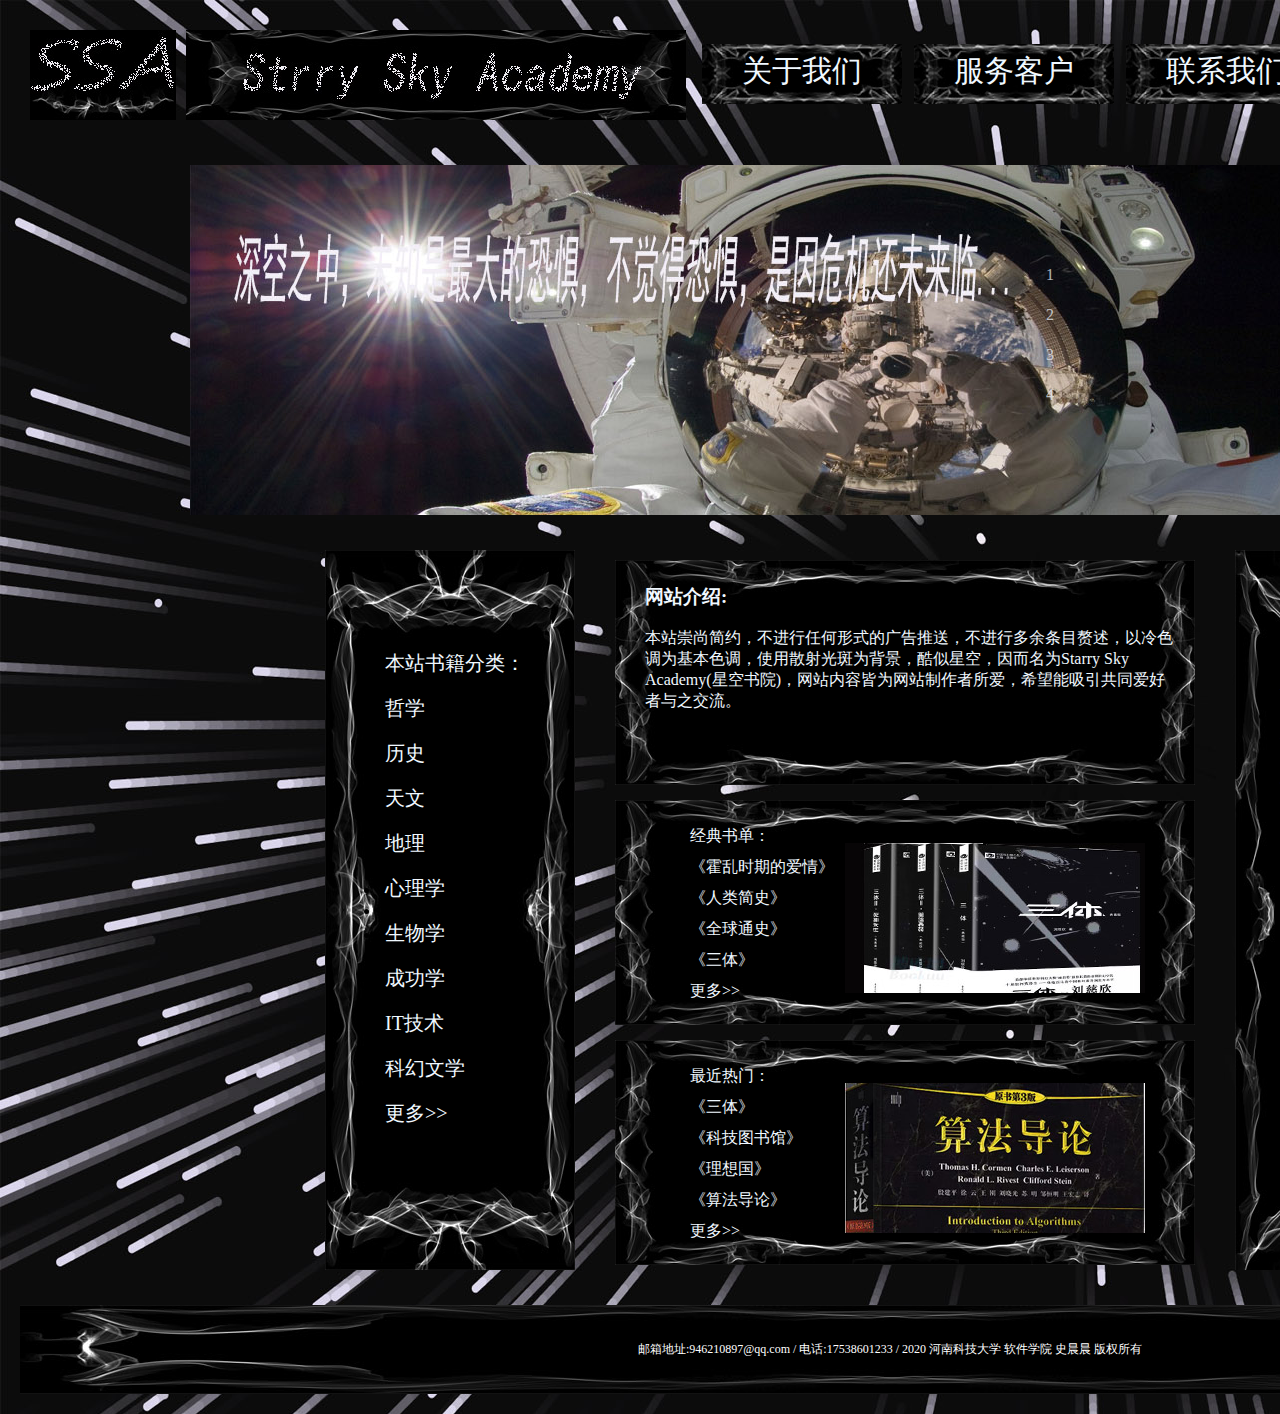
<file: index.html>
<!DOCTYPE html>
<html>
	<head>
		<meta charset="utf-8" />
		<title>Starry Sky Academy</title>
		<link rel="stylesheet" type="text/css" href="css/main.css"/>
		<script src="js/lunbotu.js" type="text/javascript" ></script>
	</head>
	<body onload="show();">
		<div class="header">
			<div class="logo">
				<img src="img/logo.jpg" >
			</div>
			<div class="name">
				<img src="img/name.jpg" >
			</div>
			<div class="daohang-1">
				<div class="t1">
					<a href="aboutme.html">关于我们</a>
				</div>
				<div class="t1">
					<a href="">服务客户</a>
				</div>
				<div class="t1">
					<a href="contact_us.html">联系我们</a>
				</div>
				<!-- <ul>
					<li><a href="#">关于我们</a></li>
					<li><a href="#">服务客户</a></li>
					<li><a href="#">联系我们</a></li>
				</ul> -->
			</div>
			<div id="tu-1">
				
			</div>
		</div>
		<div class="lunbo">
			<img src="img/lunbo-1.jpg" id="img1" style="display:none;"/>
			<img src="img/lunbo-2.jpg" id="img2" style="display:none;"/>
			<img src="img/lunbo-3.jpg" id="img3" style="display:none;"/>
			<img src="img/lunbo-4.jpg" id="img4" style="display:none;"/>	
		</div>
		<div class="links">
		    	<a href="javascript:show(1);"id="link1">1</a>
		        <a href="javascript:show(2);"id="link2">2</a>
		        <a href="javascript:show(3);"id="link3">3</a>
		        <a href="javascript:show(4);"id="link4">4</a>
		    </div>
		<div class="content">
			<div class="daohang-2">
				<ul>
					<li><a href="#">本站书籍分类：</a></li>
					<li></li>
					<li><a href="#">哲学</a></li>
					<li></li>
					<li><a href="#">历史</a></li>
					<li></li>
					<li><a href="#">天文</a></li>
					<li></li>
					<li><a href="#">地理</a></li>
					<li></li>
					<li><a href="#">心理学</a></li>
					<li></li>
					<li><a href="#">生物学</a></li>
					<li></li>
					<li><a href="#">成功学</a></li>
					<li></li>
					<li><a href="#">IT技术</a></li>
					<li></li>
					<li><a href="kehuan.html">科幻文学</a></li>
					<li></li>
					<li><a href="#">更多>></a></li>
				</ul>
			</div>
			<div class="content-middle">
				<div class="middle-1">
					<h3>网站介绍:</h3>
					<p>本站崇尚简约，不进行任何形式的广告推送，不进行多余条目赘述，以冷色<br>调为基本色调，使用散射光斑为背景，酷似星空，因而名为Starry Sky <br>
					Academy(星空书院)，网站内容皆为网站制作者所爱，希望能吸引共同爱好<br>者与之交流。</p>
				</div>
				<div class="middle-2">
					<ul>
						<li>经典书单：</li>
						<li><a href="#">《霍乱时期的爱情》</a></li>
						<li><a href="#">《人类简史》</a></li>
						<li><a href="#">《全球通史》</a></li>
						<li><a href="#">《三体》</a></li>
						<li><a href="#">更多>></a></li>
					</ul>
					<div class="mid-2-tu">
						<a href="#"><img src="img/mid-2-tu.jpg" ></a>
					</div>
				</div>
				<div class="middle-3">
					<ul>
						<li>最近热门：</li>
						<li><a href="#">《三体》</a></li>
						<li><a href="#">《科技图书馆》</a></li>
						<li><a href="#">《理想国》</a></li>
						<li><a href="#">《算法导论》</a></li>
						<li><a href="#">更多>></a></li>
					</ul>
					<div class="mid-3-tu">
						<a href="#"><img src="img/mid-3-tu.jpg" ></a>
					</div>
				</div>
			</div>
			<div class="content-right">
				<ul>
						<li><a href="zhuce.html">注册</a></li>
						<li></li>
						<li><a href="denglu.html">登录</a></li>
						<li></li>
						<li><a href="#">个人主页</a></li>
						<li></li>
					</ul>
			</div>
		</div>
		<div class="footer">
			邮箱地址:946210897@qq.com / 电话:17538601233 /  2020 河南科技大学 软件学院 史晨晨 版权所有
		</div>
	</body>
</html>
</file>
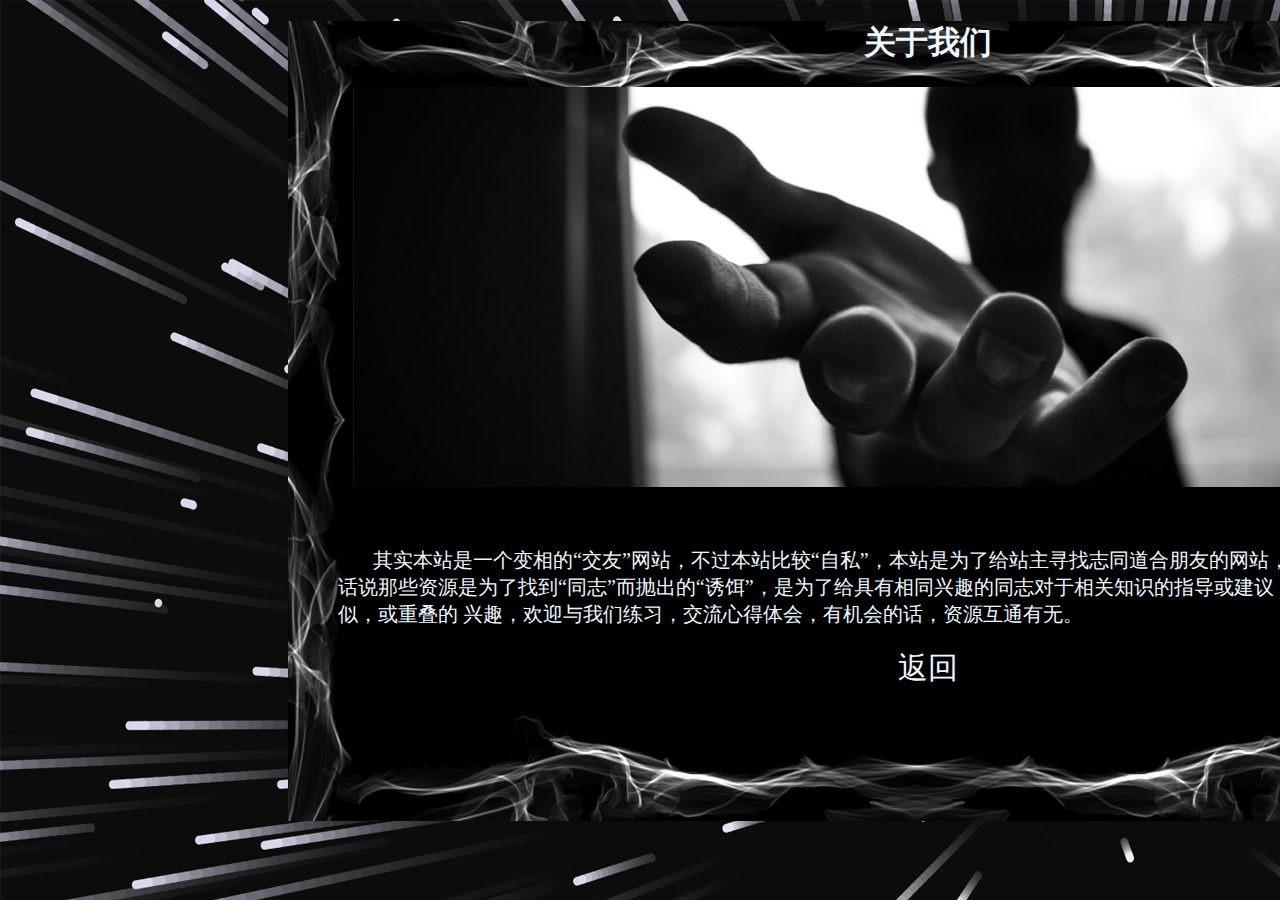
<file: aboutme.html>
<!DOCTYPE html>
<html>
	<head>
		<meta charset="utf-8">
		<title>关于我们</title>
		<link rel="stylesheet" type="text/css" href="css/aboutme.css"/>
	</head>
	<body>
		<div class="sub-daohang-1">
			<h1>关于我们</h1>
			<img src="img/img-1.jpg" >
			<br><br><br>
			<p>&nbsp;&nbsp;&nbsp;&nbsp;&nbsp;&nbsp;&nbsp;其实本站是一个变相的“交友”网站，不过本站比较“自私”，本站是为了给站主寻找志同道合朋友的网站，本站资源完全免费，
			换句话说那些资源是为了找到“同志”而抛出的“诱饵”，是为了给具有相同兴趣的同志对于相关知识的指导或建议，倘若我们具有相同，相似，或重叠的
			兴趣，欢迎与我们练习，交流心得体会，有机会的话，资源互通有无。</p>
			<div class="return">
				<a href="index.html">返回</a>
			</div>
		</div>
	</body>
</html>
</file>
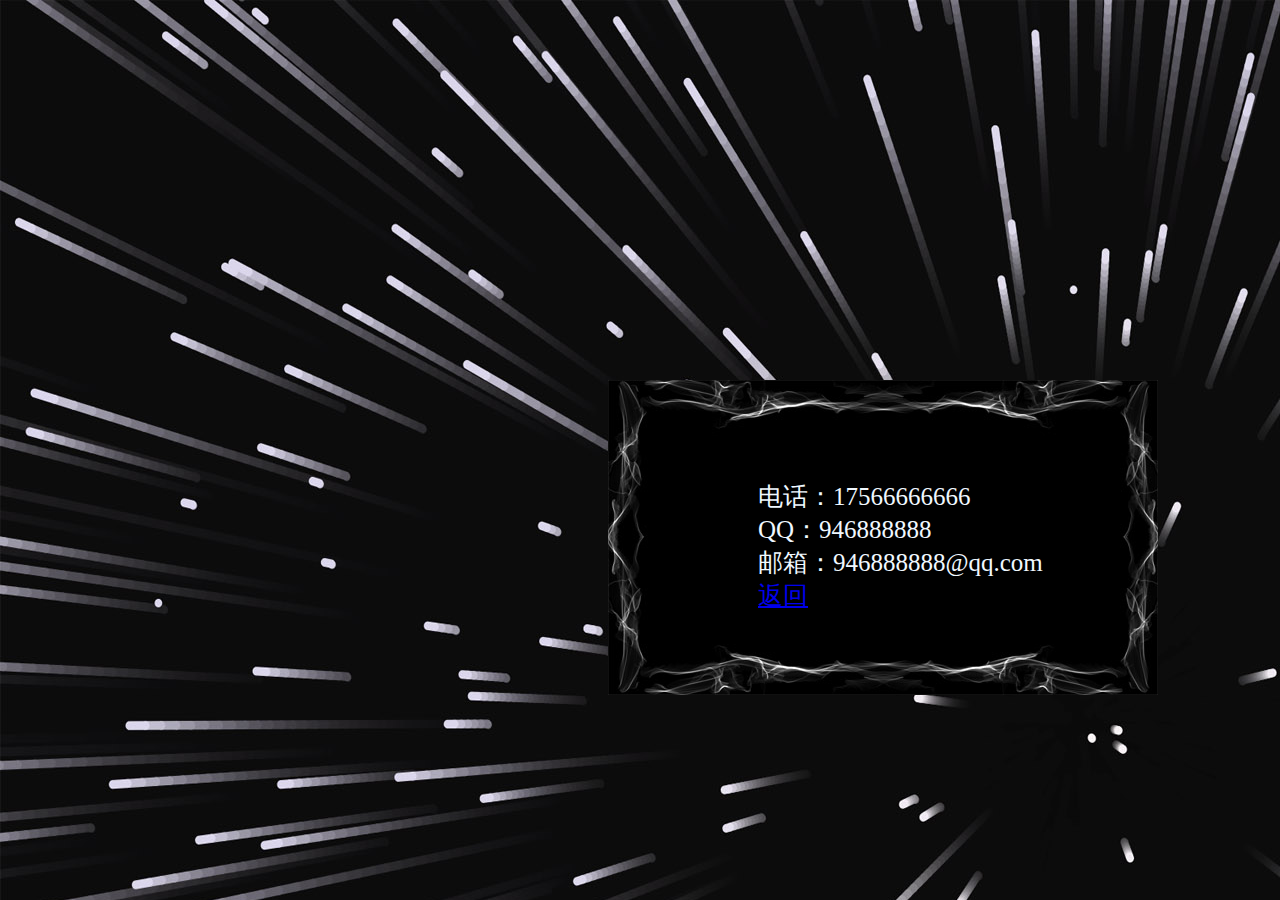
<file: contact_us.html>
<!DOCTYPE html>
<html>
	<head>
		<meta charset="utf-8">
		<title>联系我们</title>
		<link rel="stylesheet" type="text/css" href="css/contact_us.css"/>
	</head>
	<body>
		<div>
			<ul>
				<li>电话：17566666666</li>
				<li>QQ：946888888</li>
				<li>邮箱：946888888@qq.com</li>
				<span><a href="index.html">返回</a></span>
			</ul>
		</div>
	</body>
</html>
</file>
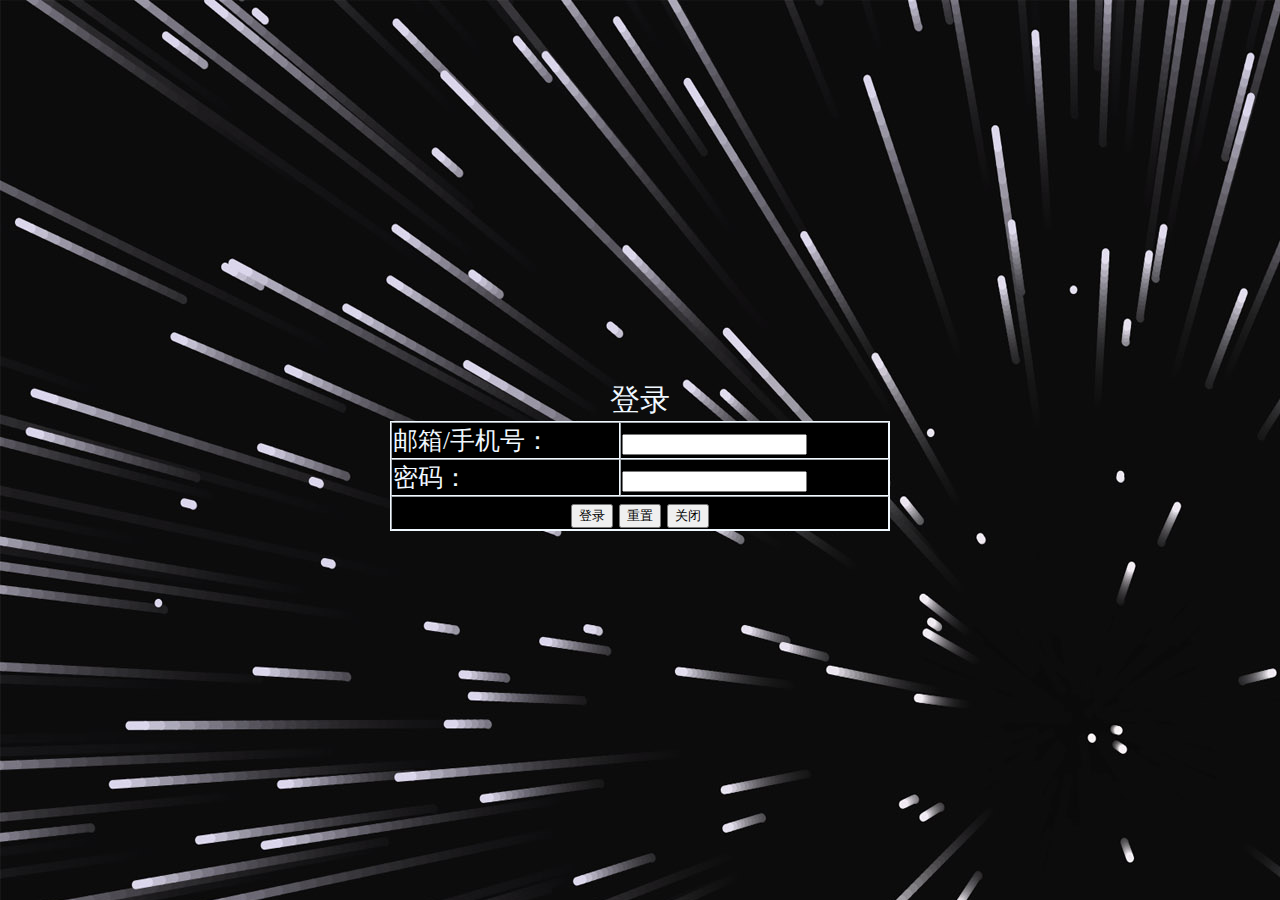
<file: denglu.html>
<!DOCTYPE html>
<html>
	<head>
		<meta charset="utf-8">
		<title>登录</title>
		<link rel="stylesheet" type="text/css" href="css/denglu.css"/>
	</head>
	<body>
		<div>
		<form>
		    <table width="500" border="1" cellspacing="0" cellpadding="1" align="center">
		  <caption>
		   登录
		  </caption>
		  <tr>
		    <td>邮箱/手机号：</td>
		    <td><input type="text" required="required" height="25px"/></td>
		  </tr>
		  <tr>
		    <td>密码：</td>
		    <td><input type="password" required="required" height="25px"/></td>
		  </tr>
		  <tr>
		      <td colspan="2" align="center">
		      <input type="submit" value="登录"/>
		      <input type="reset" value="重置"/>
		      <a href="index.html"><input type="button" value="关闭" onclick="window.close()"/></a>
		      </td>
		      </tr>
		</table>
		    </form>
		</div>
	</body>
</html>
</file>
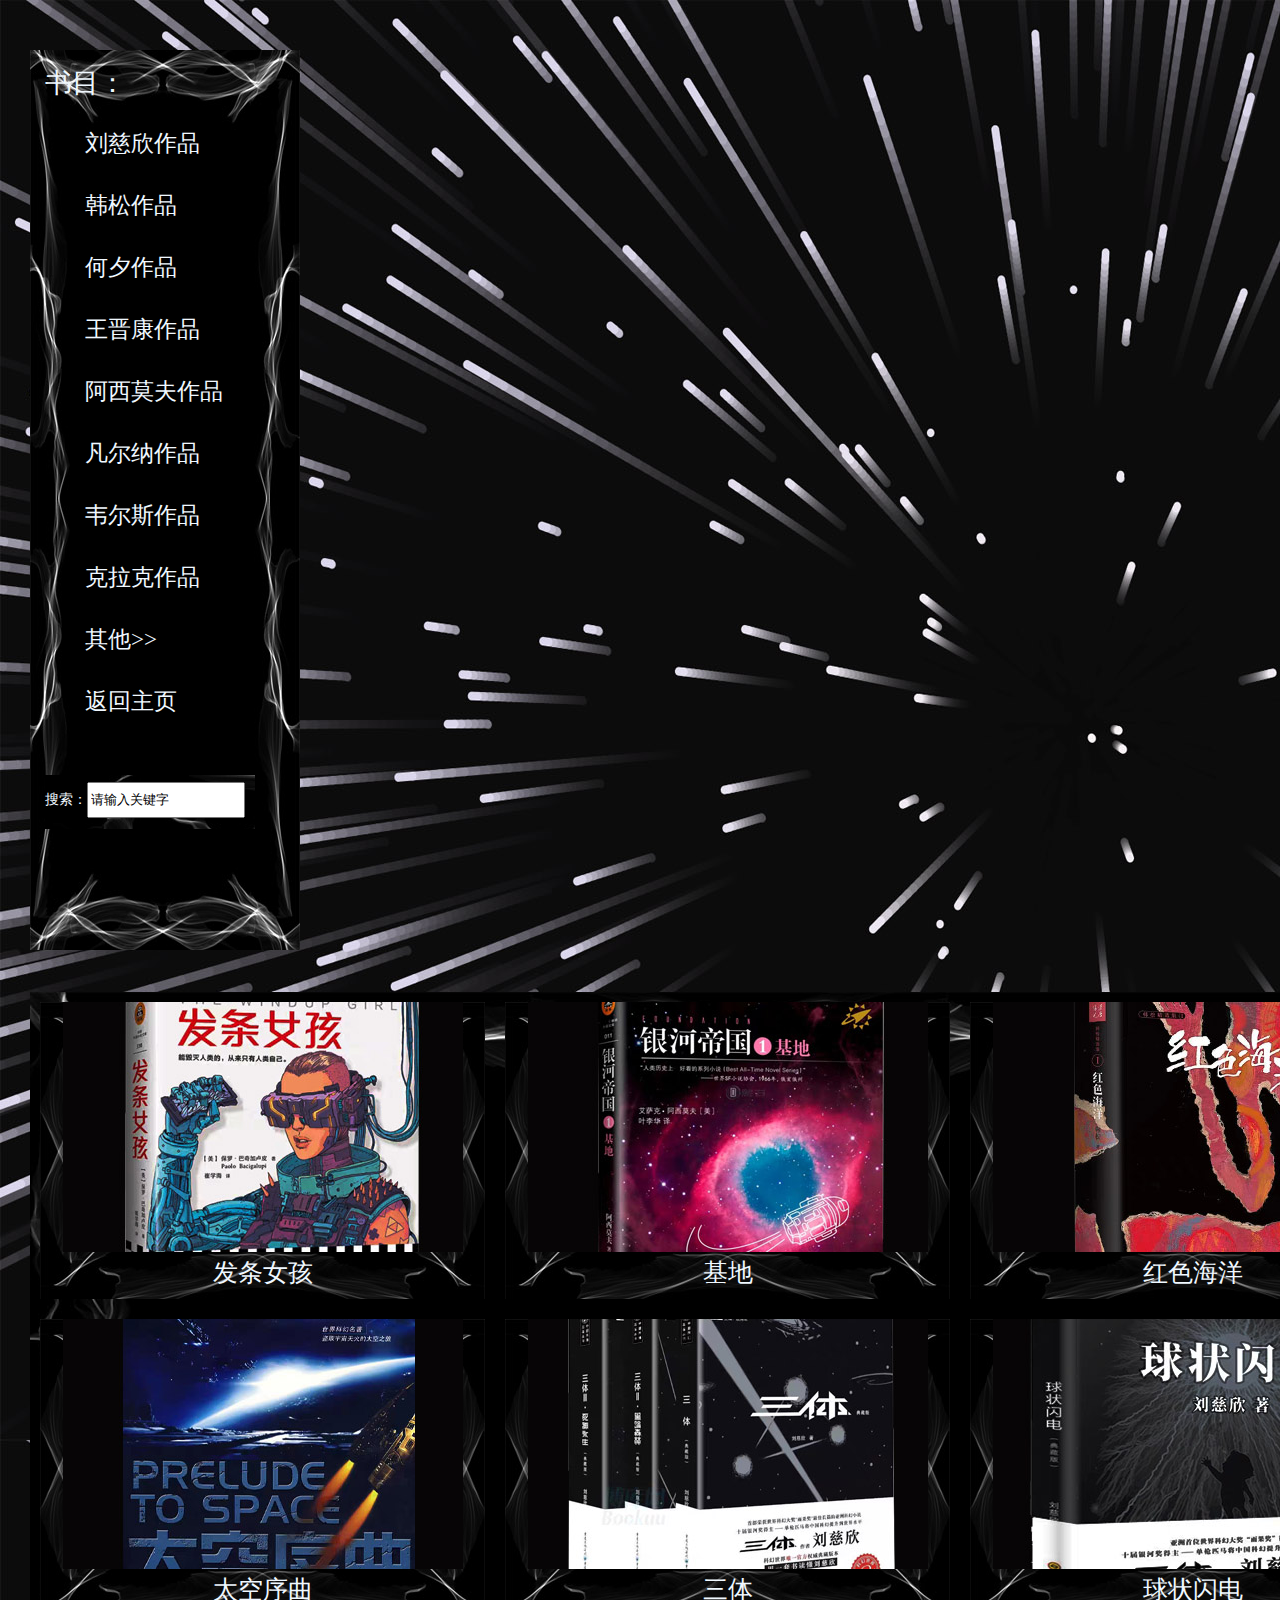
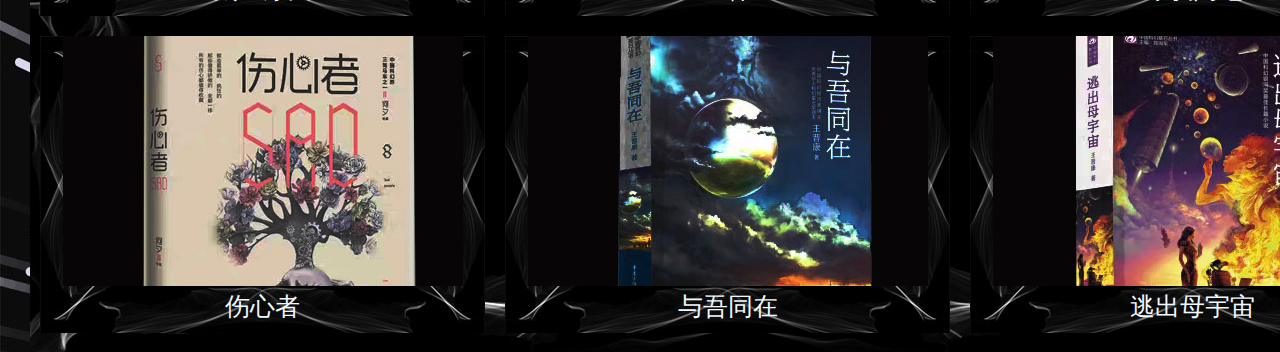
<file: kehuan.html>
<!DOCTYPE html>
<html>
	<head>
		<meta charset="utf-8">
		<title>科幻文学</title>
		<link rel="stylesheet" type="text/css" href="css/kehuan.css"/>
	</head>
	<body>
		<div class="daohang-3">
			书目：
			<ul>
				<li><a href="#">刘慈欣作品</a></li><br>
				<li><a href="#">韩松作品</a></li><br>
				<li><a href="#">何夕作品</a></li><br>
				<li><a href="#">王晋康作品</a></li><br>
				<li><a href="#">阿西莫夫作品</a></li><br>
				<li><a href="#">凡尔纳作品</a></li><br>
				<li><a href="#">韦尔斯作品</a></li><br>
				<li><a href="#">克拉克作品</a></li><br>
				<li><a href="#">其他>></a></li><br>
				<li><a href="index.html">返回主页</a></li><br>
			</ul>
			<div class="search">
				<form>
					<div class="search-1">
						搜索：<input type="text" class="text1" value="请输入关键字" />
					</div>
				</form>
			</div>
			
		</div>
		<div class="neirong">
			<div class="neirong-1">
				<img src="img/发条女孩.jpg" ><br>
				<a href="#">发条女孩</a>
			</div>
			<div class="neirong-1">
				<img src="img/jidi.jpg" ><br>
				<a href="#">基地</a>
			</div>
			<div class="neirong-1">
				<img src="img/hongsehaiyang.jpg" ><br>
				<a href="#">红色海洋</a>
			</div>
			<div class="neirong-1">
				<img src="img/taikongxuqu.jpg" ><br>
				<a href="#">太空序曲</a>
			</div>
			<div class="neirong-1">
				<img src="img/shanti.jpg" ><br>
				<a href="#">三体</a>
			</div>
			<div class="neirong-1">
				<img src="img/qiuzhuangshandian.jpg" ><br>
				<a href="#">球状闪电</a>
			</div>
			<div class="neirong-1">
				<img src="img/sangxinzhe.jpg" ><br>
				<a href="#">伤心者</a>
			</div>
			<div class="neirong-1">
				<img src="img/yuwutongzai.jpg" ><br>
				<a href="#">与吾同在</a>
			</div>
			<div class="neirong-1">
				<img src="img/taochumuyuzhou.jpg" ><br>
				<a href="#">逃出母宇宙</a>
			</div>
		</div>
	</body>
</html>
</file>
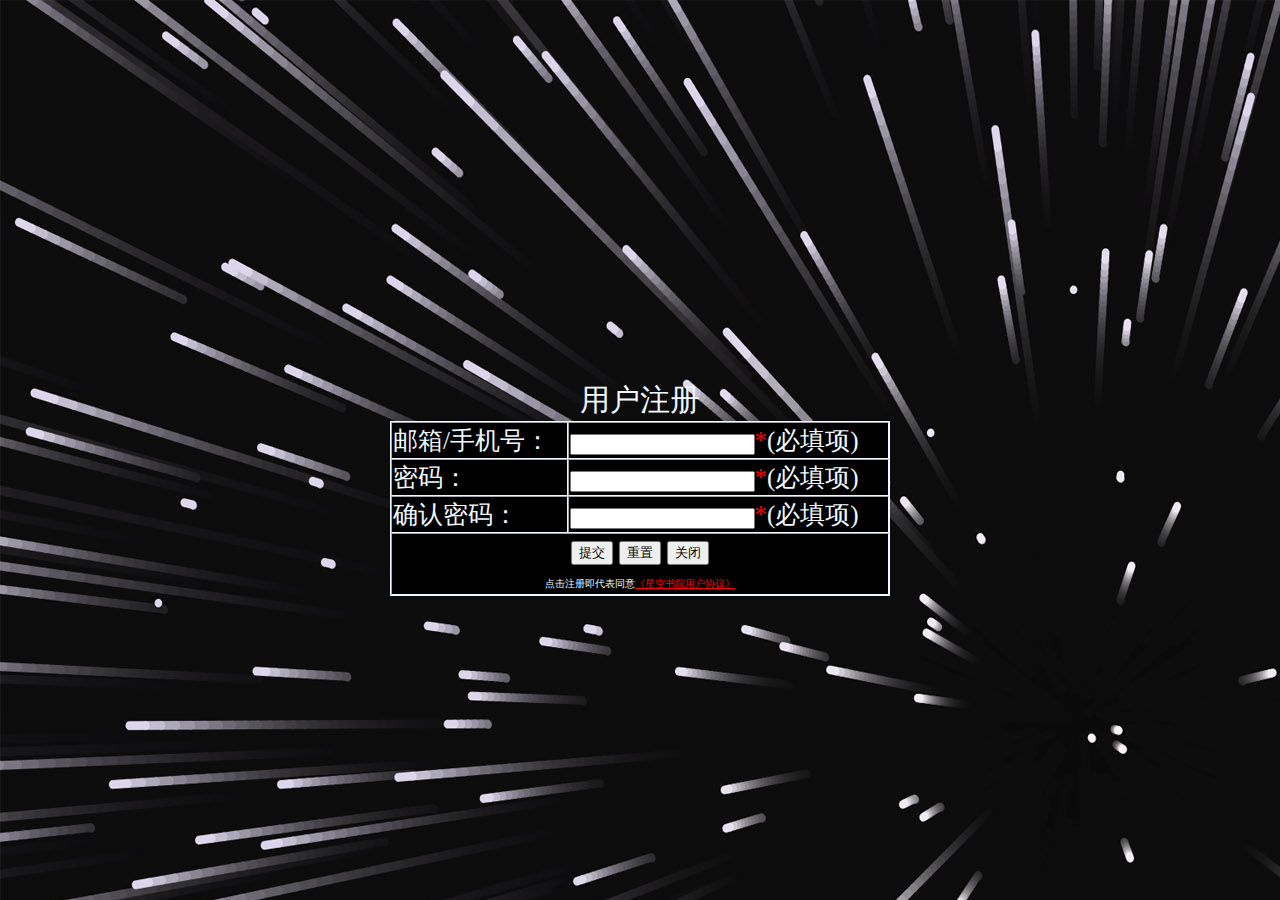
<file: zhuce.html>
<!DOCTYPE html>
<html>
	<head>
		<meta charset="utf-8">
		<title>注册</title>
		<link rel="stylesheet" type="text/css" href="css/zhuce.css"/>
	</head>
	<body>
		<form>
		    <table width="500" border="1" cellspacing="0" cellpadding="1" align="center">
		  <caption>
		    用户注册
		  </caption>
		  <tr>
		    <td>邮箱/手机号：</td>
		    <td><input type="text" required="required" height="25px"/><font color="#FF0000">*</font>(必填项)</td>
		  </tr>
		  <tr>
		    <td>密码：</td>
		    <td><input type="password" required="required"/><font color="#FF0000">*</font>(必填项)</td></td>
		  </tr>
		  <tr>
		    <td>确认密码：</td>
		    <td><input type="password" required="required"/><font color="#FF0000">*</font>(必填项)</td>
		  </tr>
		  <tr>
		      <td colspan="2" align="center">
		      <input type="submit" value="提交"/>
		      <input type="reset" value="重置"/>
		      <a href="index.html"><input type="button" value="关闭" onclick="window.close()"/></a><br>
			  <span>点击注册即代表同意</span><a href="#" class="xieyi">《星空书院用户协议》</a>
		      </td>
		      </tr>
		</table>
		    </form>	
	</body>
</html>
</file>
<file: css/main.css>
body{
	/* background-color: black; */
	margin: 0;
	padding: 0;
	background: url(../img/bg.jpg) no-repeat;
}
.header{
	position: relative;
	margin: 20px;
	height: 125px;
	width: 1740px;
	/* border: #FF0000 solid 1px; */
}
.content{
	margin-left: 310px;
	width: 1130px;
	height: 750px;
	/* border: #FF0000 solid 1px; */
}
.footer{
	margin: 20px;
	height: 100px;
	/* border: #FF0000 solid 1px; */
}
.logo{
	margin: 10px;
	height: 90px;
	width: 146px;
	float: left;
	/* border: #FF0000 solid 1px; */
}
.name{
	margin-top: 10px;
	height: 90px;
	width: 500px;
	float: left;
	/* border: #FF0000 solid 1px; */
}
.daohang-1{
	margin: 10px;
	height: 90px;
	width: 645px;
	float: left;
	/* border: #FF0000 solid 1px; */
}
#tu-1{
	/* float: right; */
	margin-top: 0px;
	margin-right: 0px;
	padding: 0px;
	width: 390px;
	height: 123px;
	position: absolute;
	right: 0;
	/* border: #FF0000 solid 1px; */
	background: url(../img/tu-1.jpg);
}
.t1{
	float: left;
	/* border: #FF0000 solid 1px; */
	margin: 6px;
	width: 200px;
	height: 60px;
	color: #fffdfe;
	font-size: 30px;
	text-align: center;
	padding-top: 15px;
	background: url(../img/button-bg.jpg) no-repeat;
	background-position: center;
}
.t1 a{
	color: aliceblue;
	text-decoration: none; 
}
.t1:hover a{
	color: #FF0000;
}
.t1:hover{
	background: url(../img/bu-bg-hov.jpg) no-repeat;
	background-position: center;
	font-size: 25px;
	padding-top: 25px;
}
.daohang-1 ul li{
	float: left;
	/* border: #FF0000 solid 1px; */
	margin: 5px;
	width: 200px;
	height: 50px;
	font-size: 45px;
	list-style: none;
	text-align: center;
	padding: 7px;
}
.lunbo{
	margin-left: 190px;
	margin-top: 20px;
	margin-bottom: 20px;
	height: 350px;
	width: 1380px;
	/* border: #FF0000 solid 1px; */
}
.links{
		position:absolute;
		right:220px;
		top:245px;
		}
.links a{
		display:block;
		width:20px;
		height:20px;
		line-height:20px;
		text-decoration:none;
		text-align:center;
		margin:20px 0px;
		color: #F0F8FF;
		opacity:0.7;
		}
#link1:hover,#link2:hover,#link3:hover,#link4:hover{
	font-size: 2em;
	color: #ff3e03;
}
.daohang-2{
	float: left;
	margin: 15px;
	width: 250px;
	height: 720px;
	background: url(../img/daohang-2bg.jpg);
	/* border: #FF0000 solid 1px; */
}
.daohang-2 ul li a{
	list-style: none;
	color: #F0F8FF;
	font-size: 20px;
	padding: 5px;
	text-decoration: none;
}
.daohang-2 ul li a:hover{
	color: #FF3E03;
}
.daohang-2 ul{
	margin-left: 15px;
	margin-top: 100px;
}
.content-middle{
	margin: 15px;
	float: left;
	width: 600px;
	height: 720px;
	/* border: #FF0000 solid 1px; */
}
.middle-1,.middle-2,.middle-3{
	margin: 10px;
	padding-left: 30px;
	padding-top: 5px;
	width: 580px;
	height: 225px;
	background: url(../img/mid-bg.jpg) no-repeat;
	/* border: #FF0000 solid 1px; */
}
.content-middle .middle-1 h3{
	color: #F0F8FF;
}
.content-middle .middle-1 p{
	color: #F0F8FF;
}
.content-middle .middle-2 ul li{
	list-style: none;
	color: #F0F8FF;
	font-size: 16px;
	padding: 5px;
	text-decoration: none;
}
 .content-middle .middle-2 ul li a{
	color: #F0F8FF;
	text-decoration: none;
 }
 .content-middle .middle-2 ul li a:hover{
	 color: #FF0000;
	 text-decoration: underline;
 }
 .content-middle .middle-3 ul li{
	 list-style: none;
	 color: #F0F8FF;
	 font-size: 16px;
	 padding: 5px;
	 text-decoration: none;
 }
 .content-middle .middle-3 ul li a{
 	color: #F0F8FF;
 	text-decoration: none; 
 }
 .content-middle .middle-3 ul li a:hover{
 	 color: #FF0000;
 	 text-decoration: underline;
 }
 .mid-2-tu,.mid-3-tu{
	 margin-top: -180px;
	 margin-left: 200px;
	 position: relative;
	 width: 300px;
	 height: 150px;
	 /* border: #FF0000 solid 1px; */
 }
.content-right{
	margin: 15px;
	float: left;
	width: 180px;
	height: 720px;
	background: url(../img/c-right-bg.jpg);
	/* border: #FF0000 solid 1px; */
}
.content-right ul li a{
	list-style: none;
	color: #F0F8FF;
	font-size: 20px;
	padding: 5px;
	text-decoration: none;
}
.content-right ul li a:hover{
	color: #FF3E03;
}
.content-right ul{
	margin-left: 0px;
	margin-top: 130px;
}
.footer{
	width: 1740px;
	height: 89px;
	line-height: 89px;
	text-align: center;
	font-size: 12px;
	color: #fff;
	/* border: #FF0000 solid 1px; */
	text-decoration: none;
	font-weight: normal;
	background: url(../img/footer-bg.jpg);
	}
}
/* @media only screen and (max-width:1500px) {
	.daohang-1{
		display: none;
	}
} */
/* @media only screen and (max-width:1800px) {
	#tu-1{
		display: none;
	}
} */
</file>
<file: css/aboutme.css>
body{
	background: url(../img/bg.jpg);
}
.sub-daohang-1{
	color: #F0F8FF;
	width: 1180px;
	height: 800px;
	margin-top: 200x;
	margin-left: 280px;
	padding-left: 50px;
	padding-right: 70px;
	text-align: center;
	/* border: #FF0000 solid 1px; */
	background: url(../img/div-biankuang.jpg) no-repeat;
}
img{
	width: 1150px;
	height: 400px;
	/* border: #FF0000 solid 1px; */
}
p{
	font-size: 20px;
	text-align: left;
}
.return a{
	text-decoration: none;
	color: #F0F8FF;
	font-size: 30px;
	/* border: #FF0000 solid 1px; */
}
.sub-daohang-1 .return a:hover{
	color: #FF0000;
	text-decoration: underline;
}
</file>
<file: css/contact_us.css>
body{
	background: url(../img/bg.jpg);
}
div ul{
	color: #F0F8FF;
	font-size: 25px;
	width: 400px;
	height: 215px;
	padding-left: 150px;
	padding-top: 100px;
	margin-top: 380px;
	margin-left: 600px;
	list-style: none;
	background: url(../img/us-bg.jpg);
	/* border: #FF0000 solid 1px; */
}
</file>
<file: css/denglu.css>
body{
	background: url(../img/bg.jpg);
}
caption{
	font-size: 30px;
}
table{
	margin-top: 380px;
	position: relative;
	border: #F0F8FF solid 1px;
	color: #F0F8FF;
}
tr td{
	background-color: black;
	font-size: 25px;
}
</file>
<file: css/kehuan.css>
body{
	margin: 0px;
	padding: 0px;
	background: url(../img/bg.jpg);
}
.daohang-3{
	float: left;
	margin-top: 50px;
	margin-left: 30px;
	padding-left: 15px;
	padding-top: 15px;
	width: 270px;
	height: 900px;
	color: #F0F8FF;
	font-size: 27px;
	/* border: #FF0000 solid 1px; */
	background: url(../img/daohang-3-bg.jpg) no-repeat;
}
.daohang-3 ul li{
	font-size: 23px;
	list-style: none;
}
.daohang-3 ul li a{
	color: #F0F8FF;
	text-decoration: none;
}
.daohang-3 ul li a:hover{
	color: #FF0000;
}
.neirong{
	position: relative;
	float: left;
	margin-top: 27px;
	margin-left: 30px;
	width: 1420px;
	height: 960px;
	/* border: #FF0000 solid 1px; */
	background: url(../img/neirong-bg.jpg);
}
.neirong-1{
	float: left;
	margin: 10px;
	width: 445px; 
	height: 297px;
	text-align: center;
	/* border: #FF0000 solid 1px; */
	background: url(../img/neirong-1-bg.jpg) no-repeat;
}
.neirong-1 a{
	color: #F0F8FF;
	font-size: 25px;
	text-decoration: none;
}
.neirong-1 a:hover{
	text-decoration: underline;
	color: #FF0000;
}
.search{
	text-align: left;
	padding-top: 7px;
	padding-bottom: 7px;
	padding-right: 10px;
	width: 200px;
	height: 40px;
	/* border: #FF0000 solid 1px; */
	font-size: 14px;
	background: url(../img/search-bg.jpg);
}
.text1{
	width: 150px;
	height: 30px;
}
</file>
<file: css/zhuce.css>
body{
	background: url(../img/bg.jpg);
}
caption{
	font-size: 30px;
}
table{
	margin-top: 380px;
	position: relative;
	border: #F0F8FF solid 1px;
	color: #F0F8FF;
}
tr td{
	background-color: black;
	font-size: 25px;
}
span{
	font-size: 10px;
	color: #F0F8FF;
}
.xieyi{
	font-size: 10px;
	color: #FF0000;
}
</file>
